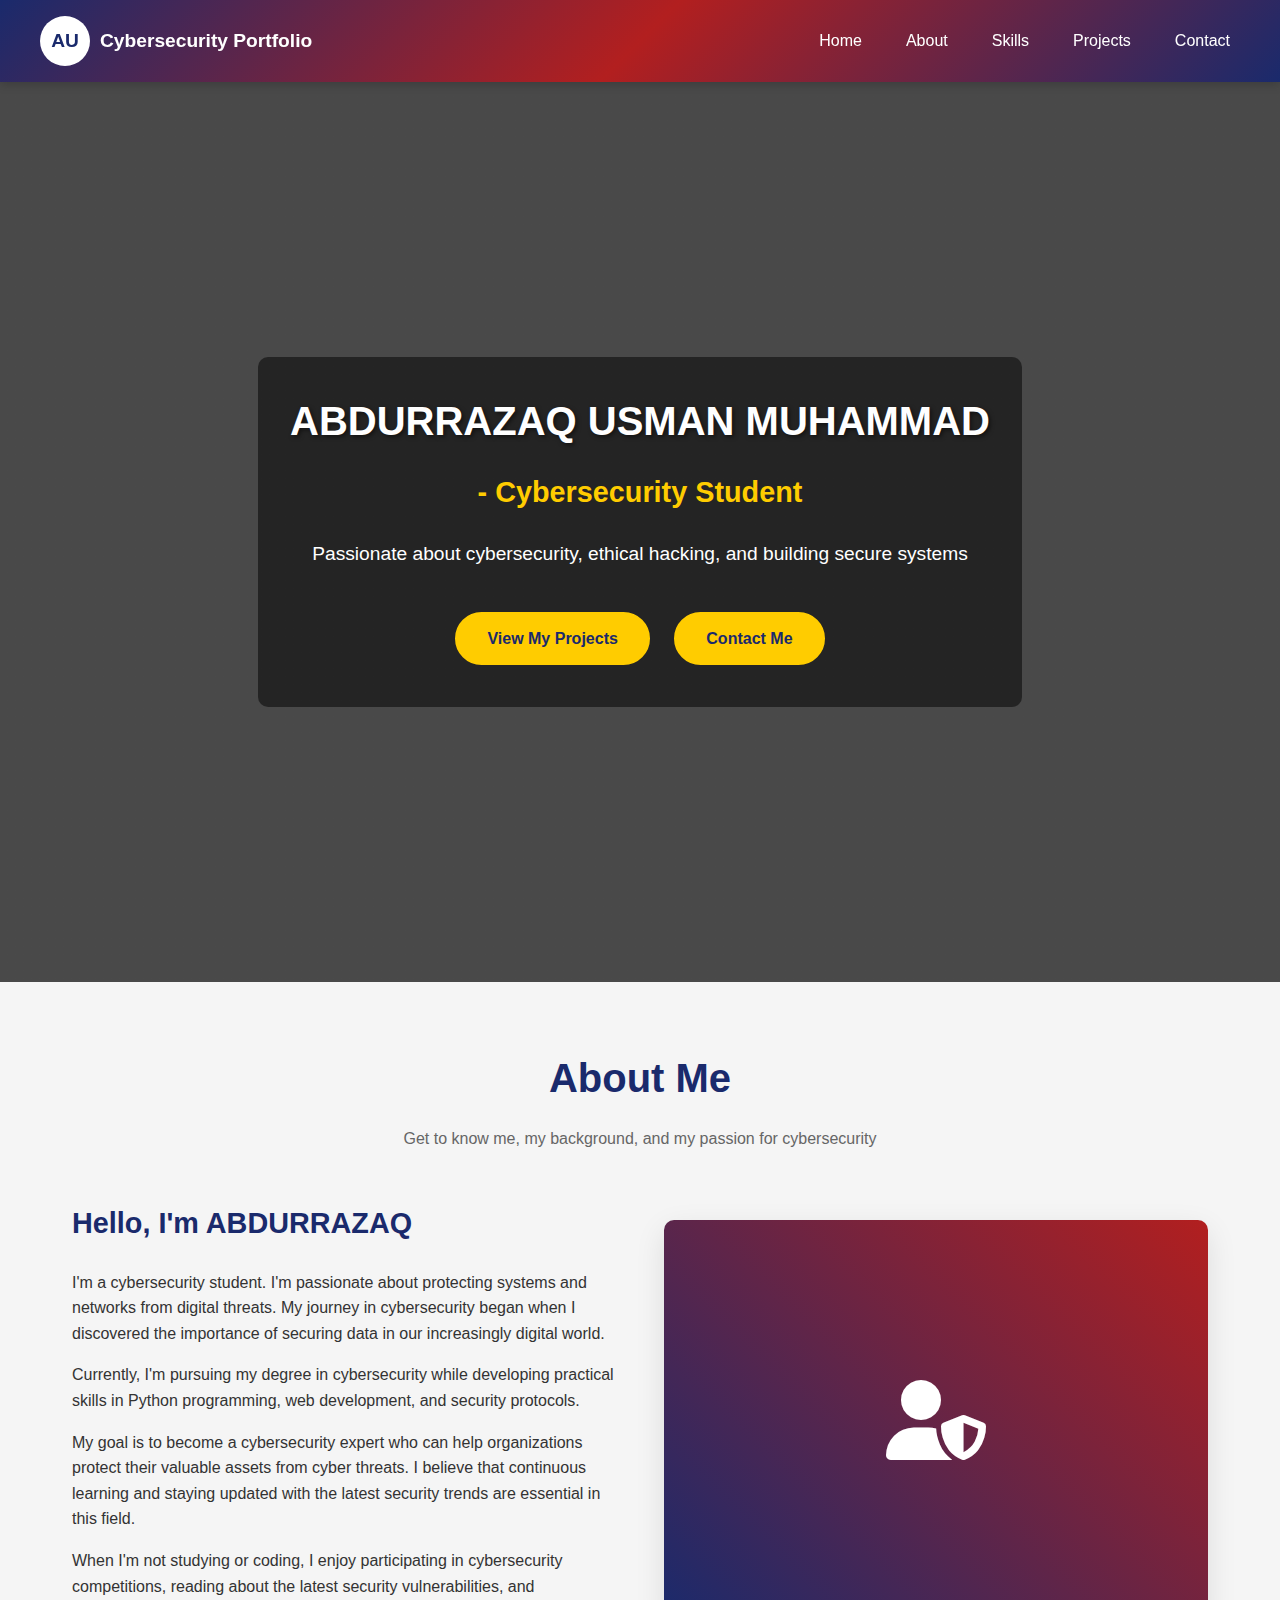
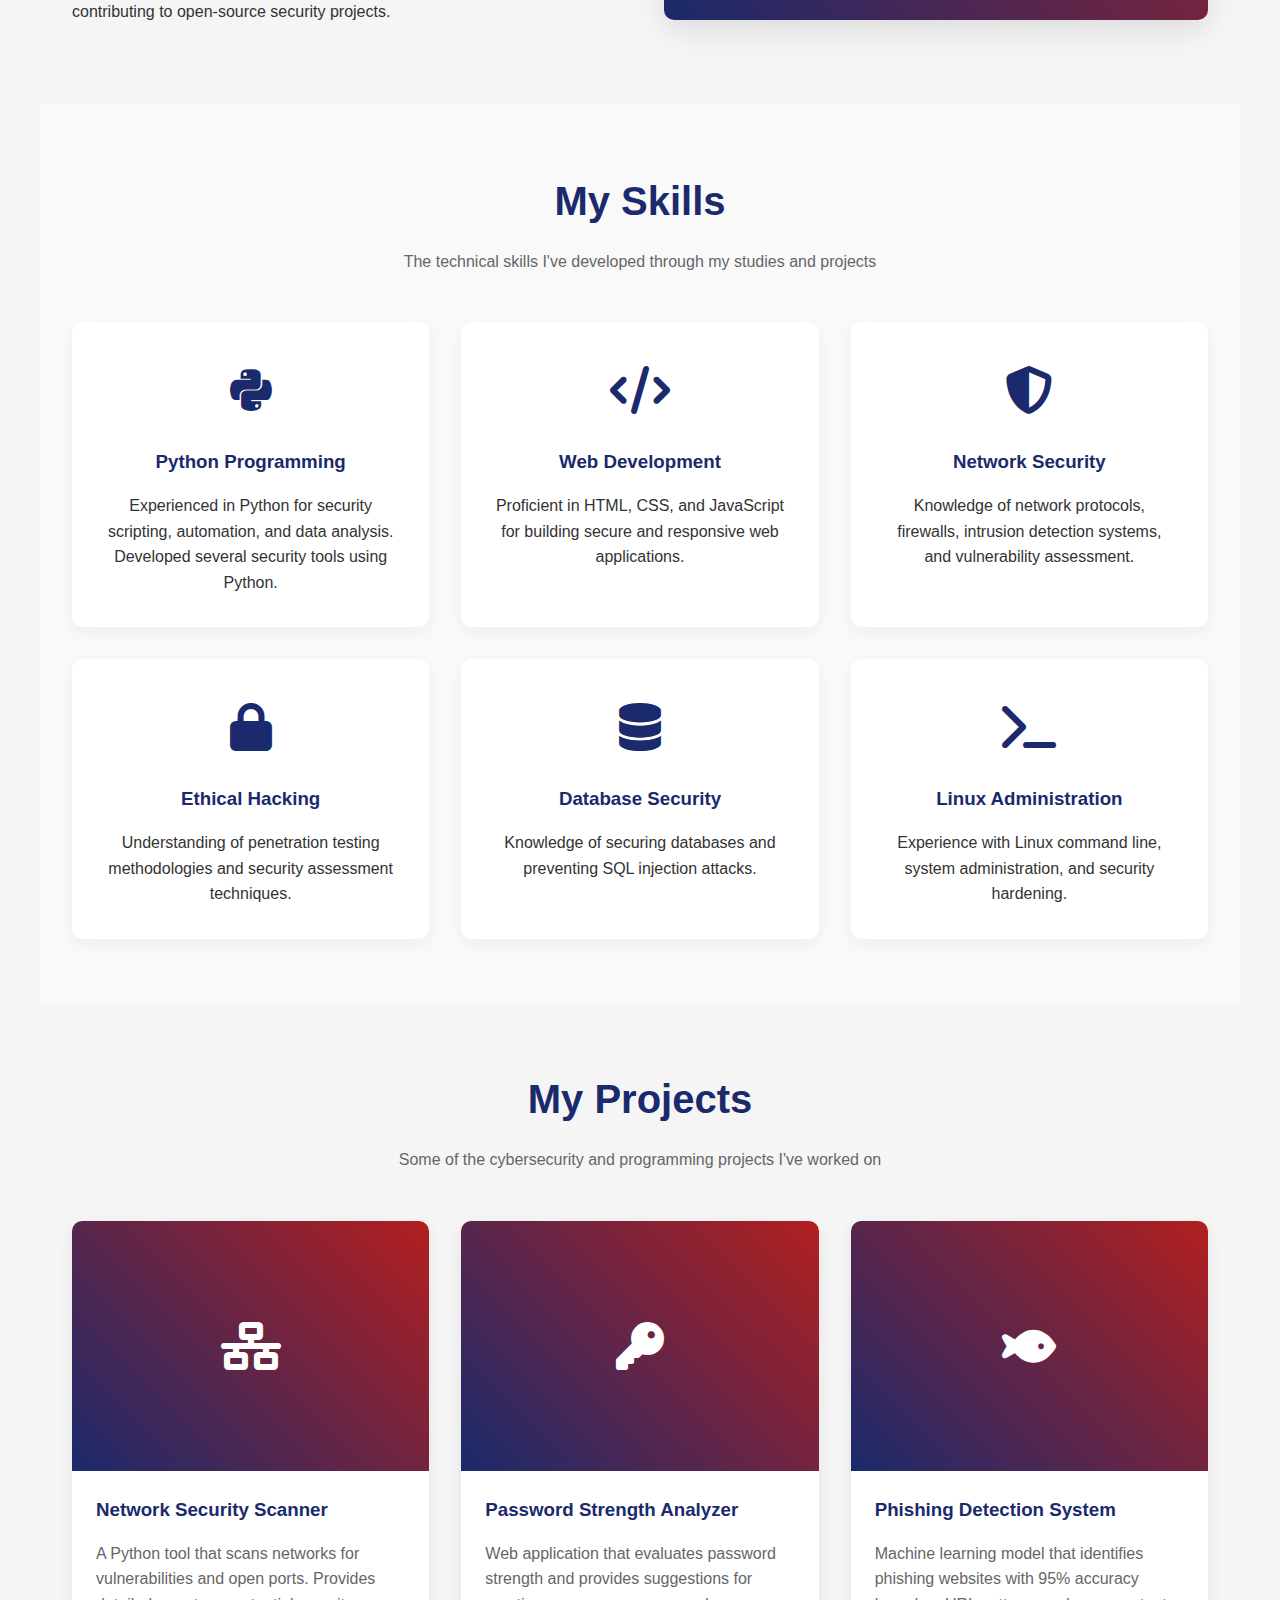
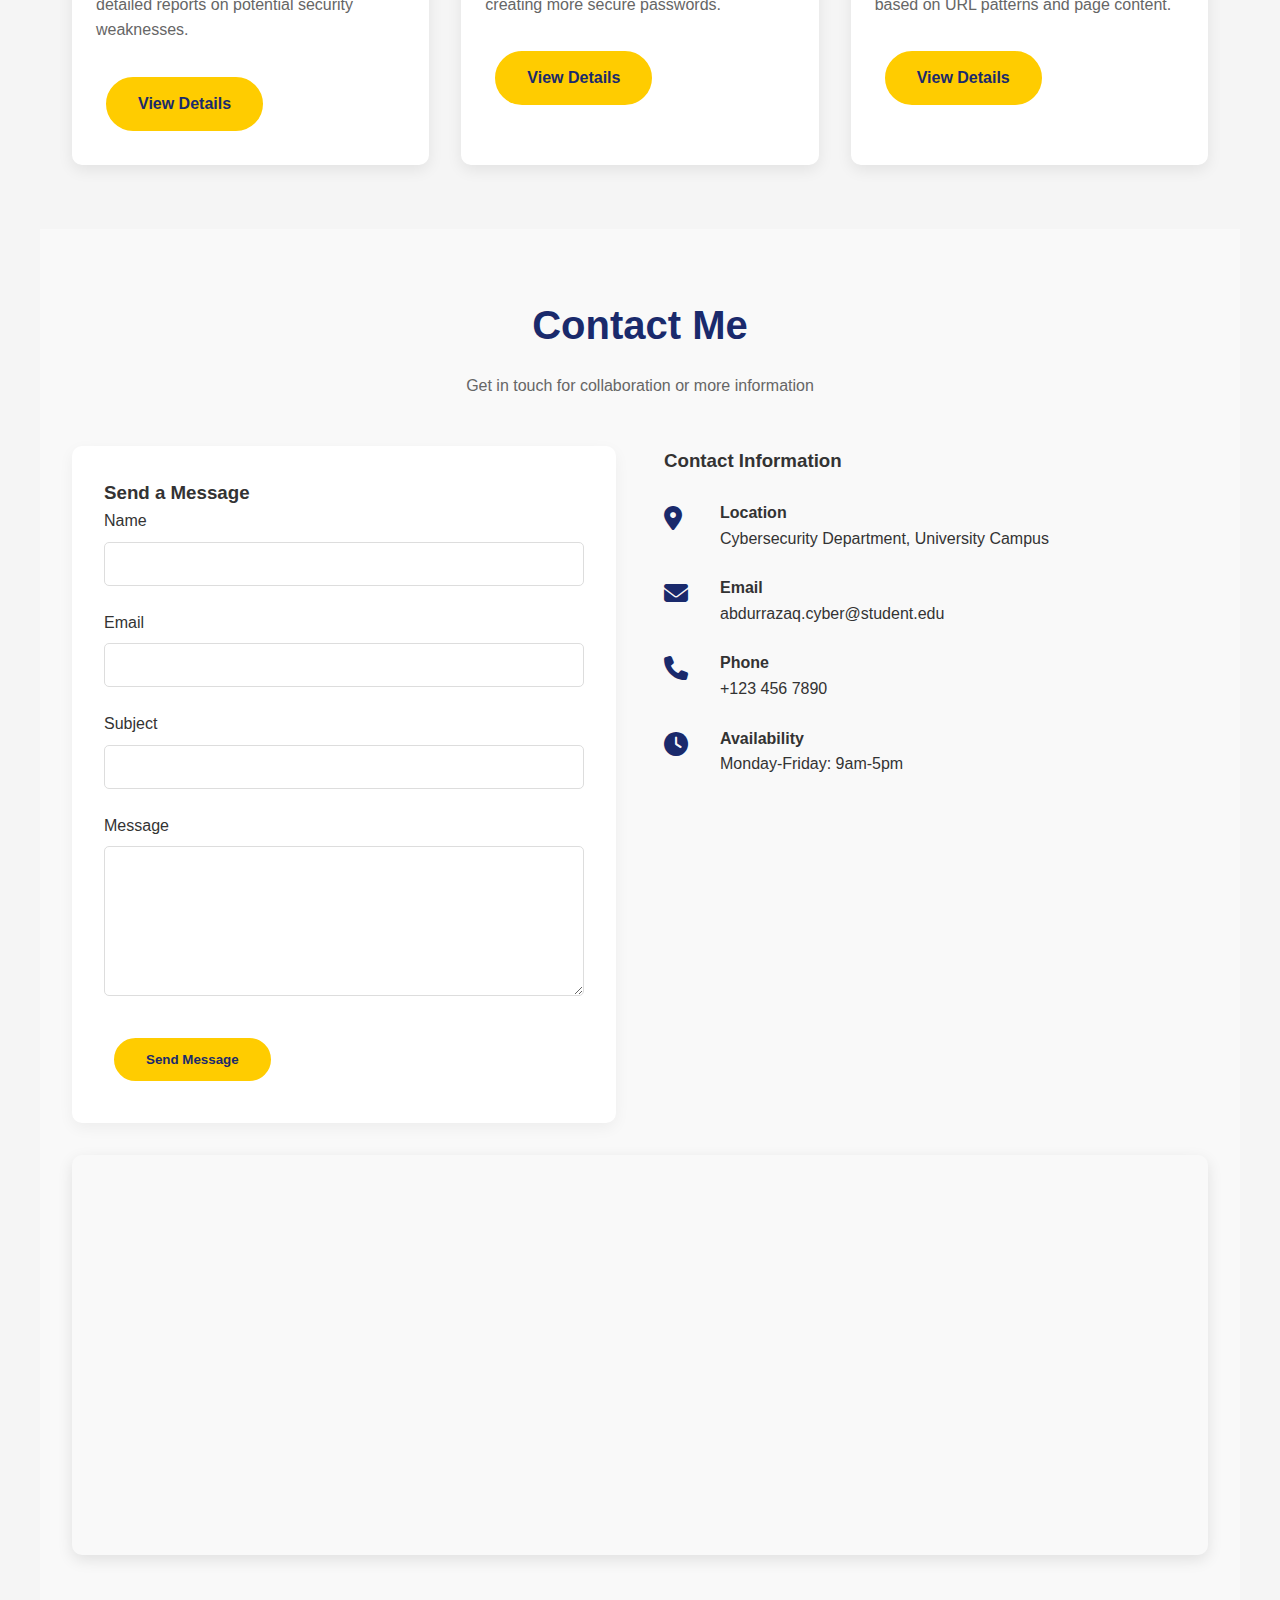
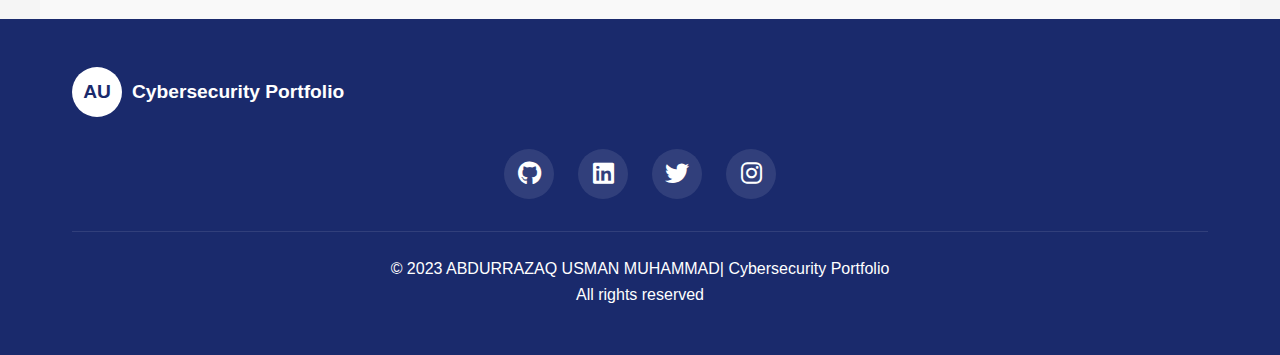
<file: PORTFOLIO GIT/index.html>
<!DOCTYPE html>
<html lang="en">
<head>
    <meta charset="UTF-8">
    <meta name="viewport" content="width=device-width, initial-scale=1.0">
    <title>ABDURRAZAQ USMAN MUHAMMAD | Cybersecurity Student</title>
    <link rel="stylesheet" href="https://cdnjs.cloudflare.com/ajax/libs/font-awesome/6.4.0/css/all.min.css">
    <style>
        /* Global Styles */
        * {
            margin: 0;
            padding: 0;
            box-sizing: border-box;
            font-family: 'Segoe UI', Tahoma, Geneva, Verdana, sans-serif;
        }
        
        body {
            line-height: 1.6;
            color: #333;
            background-color: #f5f5f5;
            overflow-x: hidden;
        }
        
        /* Header Styles */
        header {
            background: linear-gradient(135deg, #1a2a6c, #b21f1f, #1a2a6c);
            color: white;
            padding: 1rem;
            position: sticky;
            top: 0;
            z-index: 100;
            box-shadow: 0 2px 10px rgba(0,0,0,0.2);
        }
        
        .header-container {
            display: flex;
            justify-content: space-between;
            align-items: center;
            max-width: 1200px;
            margin: 0 auto;
        }
        
        .logo {
            display: flex;
            align-items: center;
        }
        
        .logo-img {
            width: 50px;
            height: 50px;
            margin-right: 10px;
            border-radius: 50%;
            background: white;
            color: #1a2a6c;
            display: flex;
            align-items: center;
            justify-content: center;
            font-weight: bold;
            font-size: 1.2rem;
        }
        
        .logo-text {
            font-weight: bold;
            font-size: 1.2rem;
        }
        
        nav ul {
            display: flex;
            list-style: none;
        }
        
        nav ul li {
            margin-left: 1.5rem;
        }
        
        nav a {
            color: white;
            text-decoration: none;
            font-weight: 500;
            padding: 5px 10px;
            border-radius: 4px;
            transition: background 0.3s;
        }
        
        nav a:hover {
            background: rgba(255,255,255,0.2);
        }
        
        /* Hero Section */
        .hero {
            min-height: 100vh;
            display: flex;
            align-items: center;
            justify-content: center;
            text-align: center;
            padding: 2rem;
            background: linear-gradient(rgba(0,0,0,0.7), rgba(0,0,0,0.7)), 
                        url('https://images.unsplash.com/photo-1563013544-824ae1b704d3?ixlib=rb-4.0.3&auto=format&fit=crop&w=1920&q=80');
            background-size: cover;
            background-position: center;
            color: white;
        }
        
        .hero-content {
            max-width: 800px;
            padding: 2rem;
            background: rgba(0, 0, 0, 0.5);
            border-radius: 10px;
        }
        
        .hero h1 {
            font-size: 2.5rem;
            margin-bottom: 1rem;
            text-shadow: 2px 2px 4px rgba(0,0,0,0.5);
        }
        
        .hero h2 {
            font-size: 1.8rem;
            margin-bottom: 1.5rem;
            color: #ffcc00;
        }
        
        .hero p {
            font-size: 1.2rem;
            margin-bottom: 2rem;
        }
        
        .btn {
            display: inline-block;
            background: #ffcc00;
            color: #1a2a6c;
            padding: 12px 30px;
            border-radius: 30px;
            text-decoration: none;
            font-weight: bold;
            margin: 10px;
            transition: all 0.3s;
            border: 2px solid #ffcc00;
        }
        
        .btn:hover {
            background: transparent;
            color: #ffcc00;
        }
        
        /* Main Content Sections */
        .container {
            max-width: 1200px;
            margin: 0 auto;
            padding: 4rem 2rem;
        }
        
        .section-title {
            text-align: center;
            margin-bottom: 3rem;
            color: #1a2a6c;
        }
        
        .section-title h2 {
            font-size: 2.5rem;
            margin-bottom: 1rem;
        }
        
        .section-title p {
            color: #666;
            max-width: 700px;
            margin: 0 auto;
        }
        
        /* About Section */
        .about-content {
            display: grid;
            grid-template-columns: 1fr 1fr;
            gap: 3rem;
            align-items: center;
        }
        
        .about-text h3 {
            font-size: 1.8rem;
            margin-bottom: 1.5rem;
            color: #1a2a6c;
        }
        
        .about-text p {
            margin-bottom: 1rem;
        }
        
        .about-image {
            position: relative;
            border-radius: 10px;
            overflow: hidden;
            box-shadow: 0 10px 30px rgba(0,0,0,0.1);
            height: 400px;
        }
        
        .placeholder-image {
            background: linear-gradient(45deg, #1a2a6c, #b21f1f);
            height: 100%;
            display: flex;
            align-items: center;
            justify-content: center;
            color: white;
            font-size: 5rem;
        }
        
        /* Skills Section */
        .skills {
            background-color: #f9f9f9;
        }
        
        .skills-container {
            display: grid;
            grid-template-columns: repeat(auto-fill, minmax(300px, 1fr));
            gap: 2rem;
        }
        
        .skill-card {
            background: white;
            padding: 2rem;
            border-radius: 10px;
            box-shadow: 0 5px 15px rgba(0,0,0,0.05);
            text-align: center;
            transition: transform 0.3s;
        }
        
        .skill-card:hover {
            transform: translateY(-10px);
        }
        
        .skill-icon {
            font-size: 3rem;
            color: #1a2a6c;
            margin-bottom: 1rem;
        }
        
        .skill-card h3 {
            margin-bottom: 1rem;
            color: #1a2a6c;
        }
        
        /* Projects Section */
        .projects-grid {
            display: grid;
            grid-template-columns: repeat(auto-fill, minmax(350px, 1fr));
            gap: 2rem;
        }
        
        .project-card {
            background: white;
            border-radius: 10px;
            overflow: hidden;
            box-shadow: 0 5px 15px rgba(0,0,0,0.08);
            transition: all 0.3s;
        }
        
        .project-card:hover {
            transform: translateY(-10px);
            box-shadow: 0 15px 30px rgba(0,0,0,0.15);
        }
        
        .project-image {
            height: 250px;
            background: linear-gradient(45deg, #1a2a6c, #b21f1f);
            display: flex;
            align-items: center;
            justify-content: center;
            color: white;
            font-size: 3rem;
        }
        
        .project-content {
            padding: 1.5rem;
        }
        
        .project-content h3 {
            margin-bottom: 1rem;
            color: #1a2a6c;
        }
        
        .project-content p {
            margin-bottom: 1.5rem;
            color: #666;
        }
        
        /* Contact Section */
        .contact {
            background-color: #f9f9f9;
        }
        
        .contact-container {
            display: grid;
            grid-template-columns: 1fr 1fr;
            gap: 3rem;
        }
        
        .contact-form {
            background: white;
            padding: 2rem;
            border-radius: 10px;
            box-shadow: 0 5px 15px rgba(0,0,0,0.05);
        }
        
        .form-group {
            margin-bottom: 1.5rem;
        }
        
        .form-group label {
            display: block;
            margin-bottom: 0.5rem;
            font-weight: 500;
        }
        
        .form-group input,
        .form-group textarea {
            width: 100%;
            padding: 12px;
            border: 1px solid #ddd;
            border-radius: 5px;
            font-family: inherit;
            font-size: 1rem;
        }
        
        .form-group textarea {
            min-height: 150px;
            resize: vertical;
        }
        
        .contact-info {
            display: flex;
            flex-direction: column;
            gap: 1.5rem;
        }
        
        .contact-item {
            display: flex;
            align-items: flex-start;
            gap: 1rem;
        }
        
        .contact-icon {
            font-size: 1.5rem;
            color: #1a2a6c;
            min-width: 40px;
        }
        
        .map-container {
            height: 400px;
            border-radius: 10px;
            overflow: hidden;
            box-shadow: 0 5px 15px rgba(0,0,0,0.1);
            margin-top: 2rem;
        }
        
        iframe {
            width: 100%;
            height: 100%;
            border: none;
        }
        
        /* Footer */
        footer {
            background: #1a2a6c;
            color: white;
            padding: 3rem 0;
            text-align: center;
        }
        
        .footer-content {
            max-width: 1200px;
            margin: 0 auto;
            padding: 0 2rem;
        }
        
        .social-links {
            display: flex;
            justify-content: center;
            gap: 1.5rem;
            margin: 2rem 0;
        }
        
        .social-links a {
            display: inline-block;
            width: 50px;
            height: 50px;
            background: rgba(255,255,255,0.1);
            border-radius: 50%;
            color: white;
            font-size: 1.5rem;
            line-height: 50px;
            transition: all 0.3s;
        }
        
        .social-links a:hover {
            background: #ffcc00;
            color: #1a2a6c;
            transform: translateY(-5px);
        }
        
        .copyright {
            margin-top: 2rem;
            padding-top: 1.5rem;
            border-top: 1px solid rgba(255,255,255,0.1);
        }
        
        /* Responsive Design */
        @media (max-width: 900px) {
            .about-content,
            .contact-container {
                grid-template-columns: 1fr;
            }
            
            .about-image {
                order: -1;
            }
        }
        
        @media (max-width: 768px) {
            .header-container {
                flex-direction: column;
                text-align: center;
            }
            
            nav ul {
                margin-top: 1rem;
                justify-content: center;
            }
            
            nav ul li {
                margin: 0 0.5rem;
            }
            
            .hero h1 {
                font-size: 2.2rem;
            }
            
            .hero h2 {
                font-size: 1.5rem;
            }
            
            .section-title h2 {
                font-size: 2rem;
            }
        }
    </style>
</head>
<body>
    <!-- Header -->
    <header>
        <div class="header-container">
            <div class="logo">
                <div class="logo-img">AU</div>
                <div class="logo-text">Cybersecurity Portfolio</div>
            </div>
            <nav>
                <ul>
                    <li><a href="#home">Home</a></li>
                    <li><a href="#about">About</a></li>
                    <li><a href="#skills">Skills</a></li>
                    <li><a href="#projects">Projects</a></li>
                    <li><a href="#contact">Contact</a></li>
                </ul>
            </nav>
        </div>
    </header>

    <!-- Hero Section -->
    <section id="home" class="hero">
        <div class="hero-content">
            <h1>ABDURRAZAQ USMAN MUHAMMAD</h1>
            <h2>- Cybersecurity Student</h2>
            <p>Passionate about cybersecurity, ethical hacking, and building secure systems</p>
            <div>
                <a href="#projects" class="btn">View My Projects</a>
                <a href="#contact" class="btn">Contact Me</a>
            </div>
        </div>
    </section>

    <!-- About Section -->
    <section id="about" class="container">
        <div class="section-title">
            <h2>About Me</h2>
            <p>Get to know me, my background, and my passion for cybersecurity</p>
        </div>
        
        <div class="about-content">
            <div class="about-text">
                <h3>Hello, I'm ABDURRAZAQ</h3>
                <p>I'm a cybersecurity student. I'm passionate about protecting systems and networks from digital threats. My journey in cybersecurity began when I discovered the importance of securing data in our increasingly digital world.</p>
                <p>Currently, I'm pursuing my degree in cybersecurity while developing practical skills in Python programming, web development, and security protocols.</p>
                <p>My goal is to become a cybersecurity expert who can help organizations protect their valuable assets from cyber threats. I believe that continuous learning and staying updated with the latest security trends are essential in this field.</p>
                <p>When I'm not studying or coding, I enjoy participating in cybersecurity competitions, reading about the latest security vulnerabilities, and contributing to open-source security projects.</p>
            </div>
            <div class="about-image">
                <div class="placeholder-image">
                    <i class="fas fa-user-shield"></i>
                </div>
            </div>
        </div>
    </section>

    <!-- Skills Section -->
    <section id="skills" class="container skills">
        <div class="section-title">
            <h2>My Skills</h2>
            <p>The technical skills I've developed through my studies and projects</p>
        </div>
        
        <div class="skills-container">
            <div class="skill-card">
                <div class="skill-icon">
                    <i class="fab fa-python"></i>
                </div>
                <h3>Python Programming</h3>
                <p>Experienced in Python for security scripting, automation, and data analysis. Developed several security tools using Python.</p>
            </div>
            
            <div class="skill-card">
                <div class="skill-icon">
                    <i class="fas fa-code"></i>
                </div>
                <h3>Web Development</h3>
                <p>Proficient in HTML, CSS, and JavaScript for building secure and responsive web applications.</p>
            </div>
            
            <div class="skill-card">
                <div class="skill-icon">
                    <i class="fas fa-shield-alt"></i>
                </div>
                <h3>Network Security</h3>
                <p>Knowledge of network protocols, firewalls, intrusion detection systems, and vulnerability assessment.</p>
            </div>
            
            <div class="skill-card">
                <div class="skill-icon">
                    <i class="fas fa-lock"></i>
                </div>
                <h3>Ethical Hacking</h3>
                <p>Understanding of penetration testing methodologies and security assessment techniques.</p>
            </div>
            
            <div class="skill-card">
                <div class="skill-icon">
                    <i class="fas fa-database"></i>
                </div>
                <h3>Database Security</h3>
                <p>Knowledge of securing databases and preventing SQL injection attacks.</p>
            </div>
            
            <div class="skill-card">
                <div class="skill-icon">
                    <i class="fas fa-terminal"></i>
                </div>
                <h3>Linux Administration</h3>
                <p>Experience with Linux command line, system administration, and security hardening.</p>
            </div>
        </div>
    </section>

    <!-- Projects Section -->
    <section id="projects" class="container">
        <div class="section-title">
            <h2>My Projects</h2>
            <p>Some of the cybersecurity and programming projects I've worked on</p>
        </div>
        
        <div class="projects-grid">
            <div class="project-card">
                <div class="project-image">
                    <i class="fas fa-network-wired"></i>
                </div>
                <div class="project-content">
                    <h3>Network Security Scanner</h3>
                    <p>A Python tool that scans networks for vulnerabilities and open ports. Provides detailed reports on potential security weaknesses.</p>
                    <a href="#" class="btn">View Details</a>
                </div>
            </div>
            
            <div class="project-card">
                <div class="project-image">
                    <i class="fas fa-key"></i>
                </div>
                <div class="project-content">
                    <h3>Password Strength Analyzer</h3>
                    <p>Web application that evaluates password strength and provides suggestions for creating more secure passwords.</p>
                    <a href="#" class="btn">View Details</a>
                </div>
            </div>
            
            <div class="project-card">
                <div class="project-image">
                    <i class="fas fa-fish"></i>
                </div>
                <div class="project-content">
                    <h3>Phishing Detection System</h3>
                    <p>Machine learning model that identifies phishing websites with 95% accuracy based on URL patterns and page content.</p>
                    <a href="#" class="btn">View Details</a>
                </div>
            </div>
        </div>
    </section>

    <!-- Contact Section -->
    <section id="contact" class="container contact">
        <div class="section-title">
            <h2>Contact Me</h2>
            <p>Get in touch for collaboration or more information</p>
        </div>
        
        <div class="contact-container">
            <div class="contact-form">
                <h3>Send a Message</h3>
                <form id="contactForm">
                    <div class="form-group">
                        <label for="name">Name</label>
                        <input type="text" id="name" required>
                    </div>
                    
                    <div class="form-group">
                        <label for="email">Email</label>
                        <input type="email" id="email" required>
                    </div>
                    
                    <div class="form-group">
                        <label for="subject">Subject</label>
                        <input type="text" id="subject" required>
                    </div>
                    
                    <div class="form-group">
                        <label for="message">Message</label>
                        <textarea id="message" required></textarea>
                    </div>
                    
                    <button type="submit" class="btn">Send Message</button>
                </form>
            </div>
            
            <div class="contact-info">
                <h3>Contact Information</h3>
                
                <div class="contact-item">
                    <div class="contact-icon">
                        <i class="fas fa-map-marker-alt"></i>
                    </div>
                    <div>
                        <h4>Location</h4>
                        <p>Cybersecurity Department, University Campus</p>
                    </div>
                </div>
                
                <div class="contact-item">
                    <div class="contact-icon">
                        <i class="fas fa-envelope"></i>
                    </div>
                    <div>
                        <h4>Email</h4>
                        <p>abdurrazaq.cyber@student.edu</p>
                    </div>
                </div>
                
                <div class="contact-item">
                    <div class="contact-icon">
                        <i class="fas fa-phone"></i>
                    </div>
                    <div>
                        <h4>Phone</h4>
                        <p>+123 456 7890</p>
                    </div>
                </div>
                
                <div class="contact-item">
                    <div class="contact-icon">
                        <i class="fas fa-clock"></i>
                    </div>
                    <div>
                        <h4>Availability</h4>
                        <p>Monday-Friday: 9am-5pm</p>
                    </div>
                </div>
            </div>
        </div>
        
        <div class="map-container">
            <iframe src="https://www.google.com/maps/embed?pb=!1m18!1m12!1m3!1d193595.15830869428!2d-74.11976397304603!3d40.69766374874431!2m3!1f0!2f0!3f0!3m2!1i1024!2i768!4f13.1!3m3!1m2!1s0x89c24fa5d33f083b%3A0xc80b8f06e177fe62!2sNew%20York%2C%20NY%2C%20USA!5e0!3m2!1sen!2s!4v1690834247985!5m2!1sen!2s" allowfullscreen="" loading="lazy" referrerpolicy="no-referrer-when-downgrade"></iframe>
        </div>
    </section>

    <!-- Footer -->
    <footer>
        <div class="footer-content">
            <div class="logo">
                <div class="logo-img">AU</div>
                <div class="logo-text">Cybersecurity Portfolio</div>
            </div>
            
            <div class="social-links">
                <a href="#"><i class="fab fa-github"></i></a>
                <a href="#"><i class="fab fa-linkedin"></i></a>
                <a href="#"><i class="fab fa-twitter"></i></a>
                <a href="#"><i class="fab fa-instagram"></i></a>
            </div>
            
            <div class="copyright">
                <p>&copy; 2023 ABDURRAZAQ USMAN MUHAMMAD| Cybersecurity Portfolio</p>
                <p>All rights reserved</p>
            </div>
        </div>
    </footer>

    <script>
        // Smooth scrolling for navigation links
        document.querySelectorAll('a[href^="#"]').forEach(anchor => {
            anchor.addEventListener('click', function(e) {
                e.preventDefault();
                const targetId = this.getAttribute('href');
                const targetElement = document.querySelector(targetId);
                
                window.scrollTo({
                    top: targetElement.offsetTop - 80,
                    behavior: 'smooth'
                });
            });
        });

        // Form submission handling
        document.getElementById('contactForm').addEventListener('submit', function(e) {
            e.preventDefault();
            
            const name = document.getElementById('name').value;
            const email = document.getElementById('email').value;
            const subject = document.getElementById('subject').value;
            const message = document.getElementById('message').value;
            
            console.log('Form submitted:', { name, email, subject, message });
            alert(`Thanks for your message, ${name}! I'll get back to you soon.`);
            
            // Reset form
            this.reset();
        });

        // Header background change on scroll
        window.addEventListener('scroll', function() {
            const header = document.querySelector('header');
            if (window.scrollY > 100) {
                header.style.background = 'linear-gradient(135deg, #0d1b4c, #8a1919, #0d1b4c)';
            } else {
                header.style.background = 'linear-gradient(135deg, #1a2a6c, #b21f1f, #1a2a6c)';
            }
        });

        // Simple animation for skill cards
        const skillCards = document.querySelectorAll('.skill-card');
        skillCards.forEach(card => {
            card.addEventListener('mouseenter', function() {
                this.style.transform = 'translateY(-10px)';
                this.style.boxShadow = '0 15px 30px rgba(0,0,0,0.15)';
            });
            
            card.addEventListener('mouseleave', function() {
                this.style.transform = 'translateY(0)';
                this.style.boxShadow = '0 5px 15px rgba(0,0,0,0.05)';
            });
        });
    </script>
</body>
</html>
</file>
